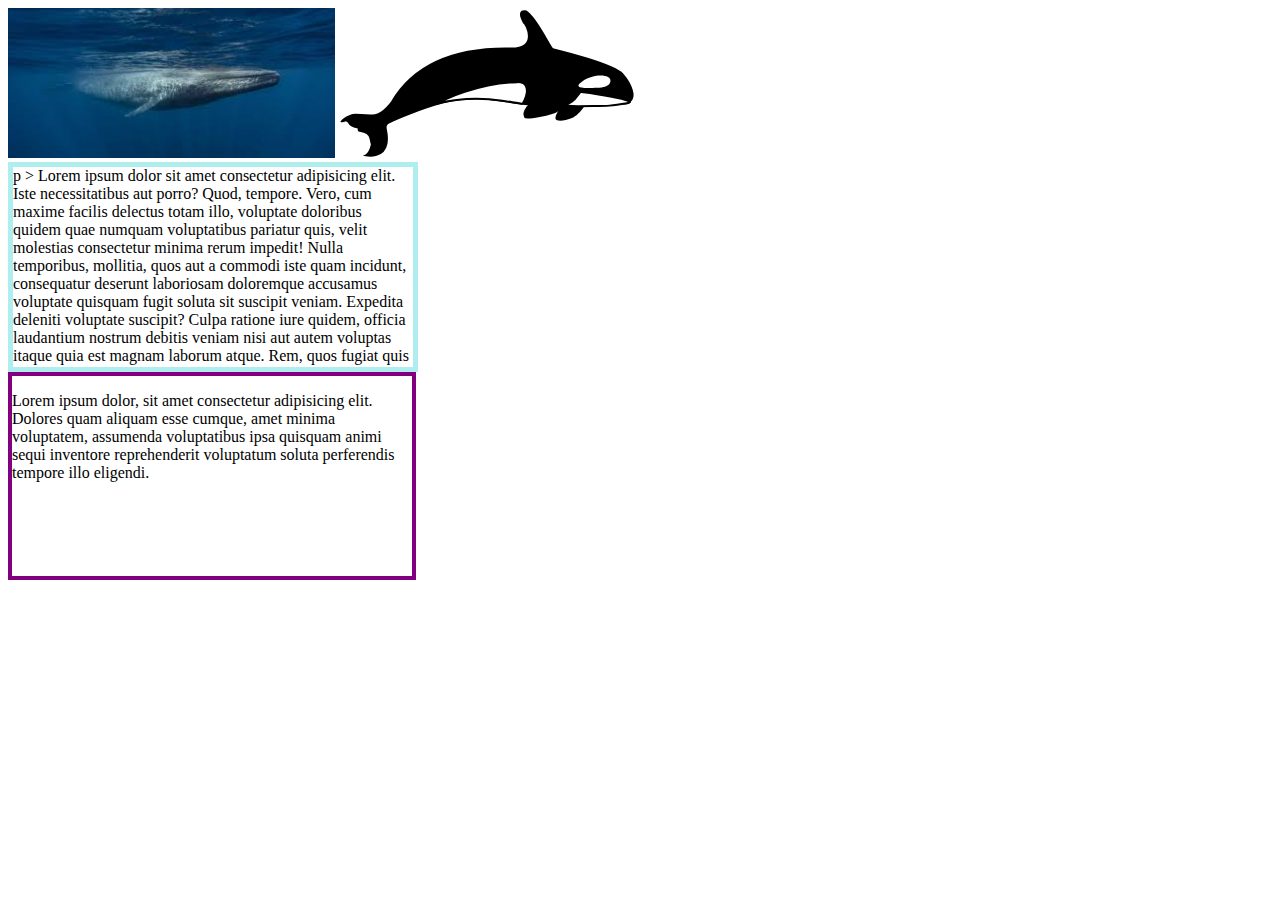
<file: index.html>
<!DOCTYPE html>
<html lang="en">
<head>
    <meta charset="UTF-8">
    <meta name="viewport" content="width=device-width, initial-scale=1.0">
    <title>New CSS3</title>
    <link rel="stylesheet" href="style.css">
</head>
<body>
    <div class="images">
        <img class="blue-whale" src="images/Blue_whale.jpg" alt="">
        <img class="killer-whale" src="images/killer-whale.svg" alt="">
    </div>
    <div class="box">
     p > Lorem ipsum dolor sit amet consectetur adipisicing elit. Iste necessitatibus aut porro? Quod, tempore. Vero, cum maxime facilis delectus totam illo, voluptate doloribus quidem quae numquam voluptatibus pariatur quis, velit molestias consectetur minima rerum impedit! Nulla temporibus, mollitia, quos aut a commodi iste quam incidunt, consequatur deserunt laboriosam doloremque accusamus voluptate quisquam fugit soluta sit suscipit veniam. Expedita deleniti voluptate suscipit? Culpa ratione iure quidem, officia laudantium nostrum debitis veniam nisi aut autem voluptas itaque quia est magnam laborum atque. Rem, quos fugiat quis provident ipsum temporibus nobis ex quod et nihil aliquid eos laudantium facere pariatur maiores tempora enim aut impedit atque soluta sed accusantium beatae, sunt voluptate. Sit repudiandae voluptatibus dignissimos ad eligendi ut optio iusto, voluptates ipsa.
    </div>
    <div class ="box2">
        <p>Lorem ipsum dolor, sit amet consectetur adipisicing elit. Dolores quam aliquam esse cumque, amet minima voluptatem, assumenda voluptatibus ipsa quisquam animi sequi inventore reprehenderit voluptatum soluta perferendis tempore illo eligendi.</p>
    </div>
</body>
</html>
</file>
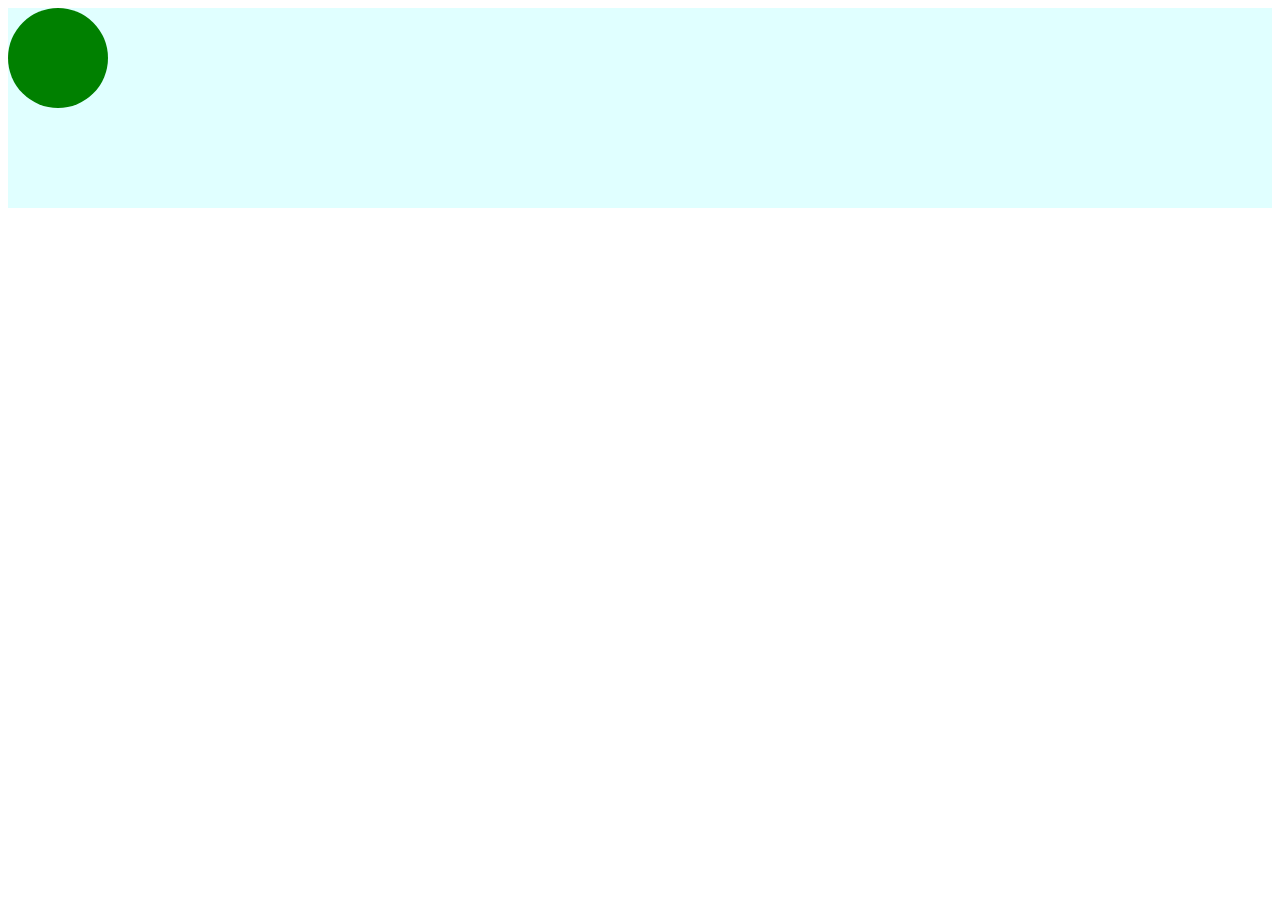
<file: animation.html>
<!DOCTYPE html>
<html lang="en">
<head>
    <meta charset="UTF-8">
    <meta name="viewport" content="width=device-width, initial-scale=1.0">
    <title>Animation</title>
    <style>
        @keyframes slidein {
            0%{
                left: 0px;
                top:0;
                background-color: green;
            }
            50%{
                 left: 400px;
                 top: 100px;
                 background-color: brown;
            }
            100%{
                left: 800px;
                top: 0;
                background-color: yellow;
            }
            
        }
        .stage{
            background-color: lightcyan;
            height: 200px;
            min-width: 800px;
        }
        .ball{
            width: 100px;
            height: 100px;
            border-radius: 50%;
            background-color: green;
            position: absolute;
        }
        .stage:hover .ball{
            animation: slidein 3s ease-in-out 1s infinite alternate;
        }
    </style>
</head>
<body>
    <div class="stage">
        <div class="ball">
        </div>
    </div>
    
</body>
</html>
</file>
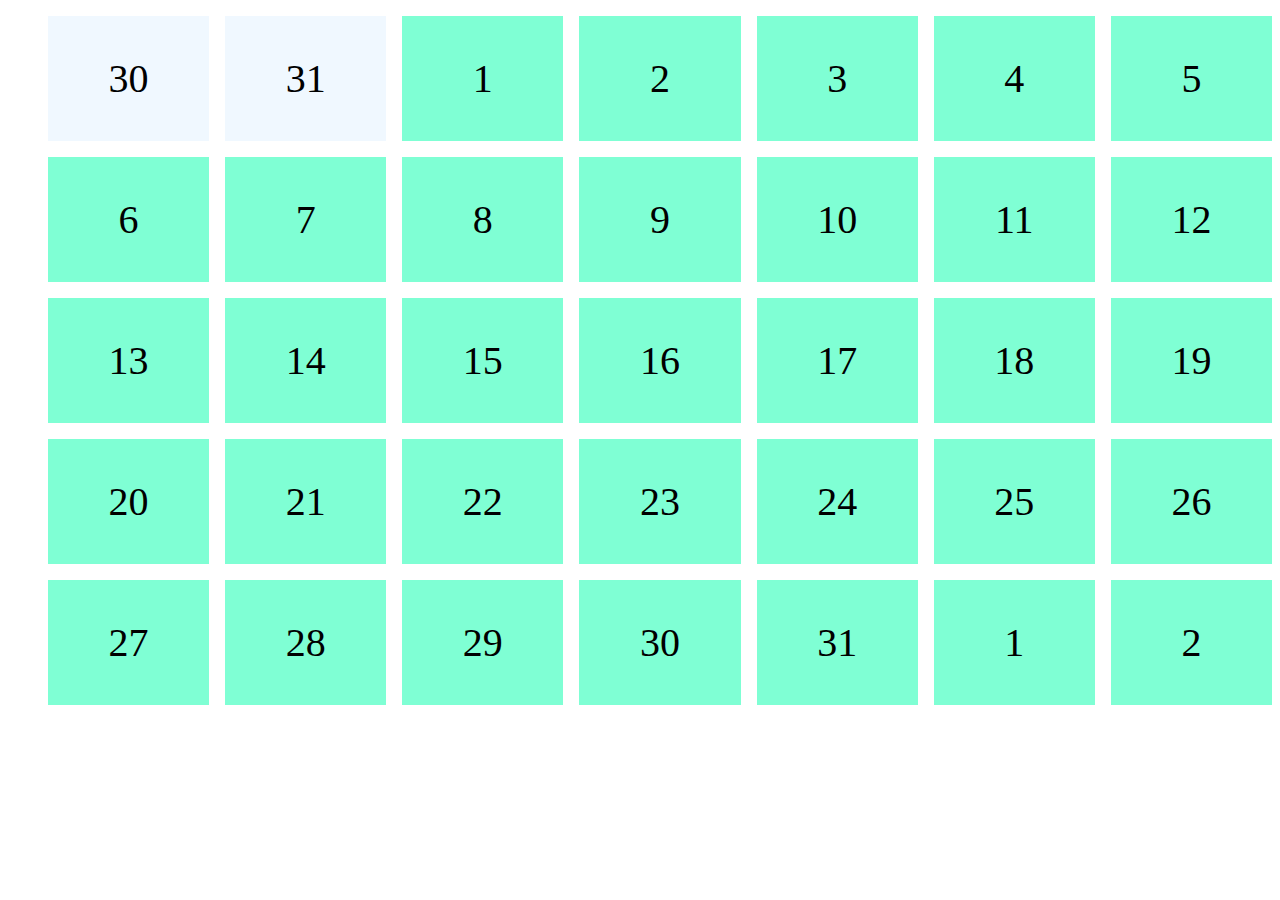
<file: calender.html>
<!DOCTYPE html>
<html lang="en">
<head>
    <meta charset="UTF-8">
    <meta name="viewport" content="width=device-width, initial-scale=1.0">
    <title>Calender</title>
    <style>
        .calender ul{
            display: grid;
            grid-template-columns: repeat(7, 1fr);
            grid-gap: 1em;
        }
        .calender li{
            display: flex;
            justify-content: center;
            align-items: center;
            list-style: none;
            font-size: 2.5em;
            height: 125px;
            background-color: aquamarine;
        }
        .other-month{
            background-color: aliceblue !important;
        }
    </style>
</head>
<body>
    <div class="calender">
        <ul>
            <li class="other-month">30</li>
            <li class="other-month">31</li>
            <li>1</li>
            <li>2</li>
            <li>3</li>
            <li>4</li>
            <li>5</li>
            <li>6</li>
            <li>7</li>
            <li>8</li>
            <li>9</li>
            <li>10</li>
            <li>11</li>
            <li>12</li>
            <li>13</li>
            <li>14</li>
            <li>15</li>
            <li>16</li>
            <li>17</li>
            <li>18</li>
            <li>19</li>
            <li>20</li>
            <li>21</li>
            <li>22</li>
            <li>23</li>
            <li>24</li>
            <li>25</li>
            <li>26</li>
            <li>27</li>
            <li>28</li>
            <li>29</li>
            <li>30</li>
            <li>31</li>
            <li>1</li>
            <li>2</li>
        </ul>
    </div>
</body>
</html>
</file>
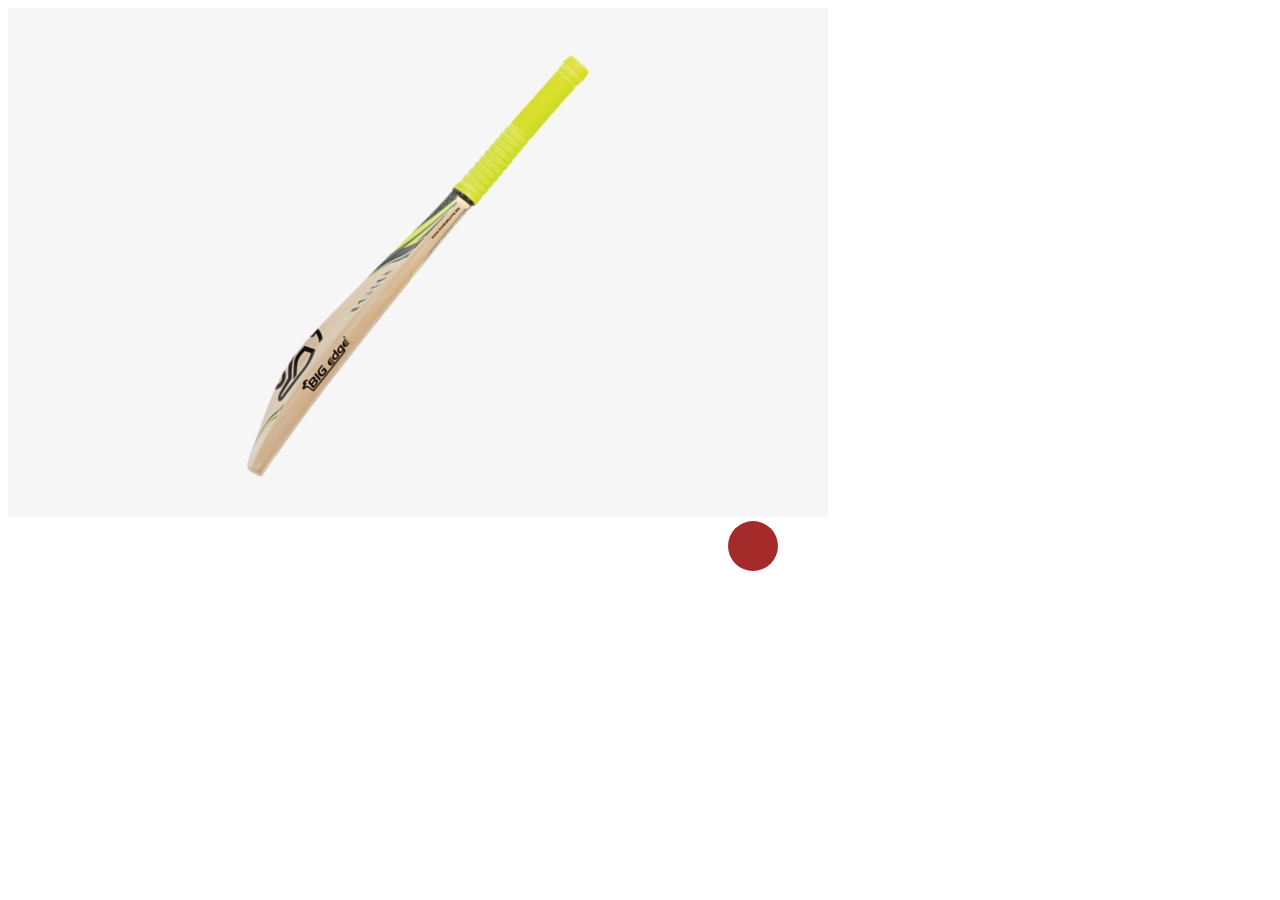
<file: cricket.html>
<!DOCTYPE html>
<html lang="en">
<head>
    <meta charset="UTF-8">
    <meta name="viewport" content="width=device-width, initial-scale=1.0">
    <title>Cricket match</title>
    <style>
        .Ball{
            height: 50px;
            width: 50px;
            background-color: brown;
            border-radius: 50%;
            position: relative;
            left: 720px;
            transition: transform 2s ease-in-out 0.2s;
        }
        .field:hover .Ball{
            transform: translate(700px, -200px)
        }
        .Bat{

            transition: transform .2s ease-in-out;
        }
        .Bat:hover{
            transform: rotate(-45deg);
            transform-origin: 100% 0%;
        }
    </style>
</head>
<body>
    <div class="field">
        <img class="Bat" src="images/cricket-bat.png" alt="">
        <div class="Ball">

        </div>
    </div>

</body>
</html>
</file>
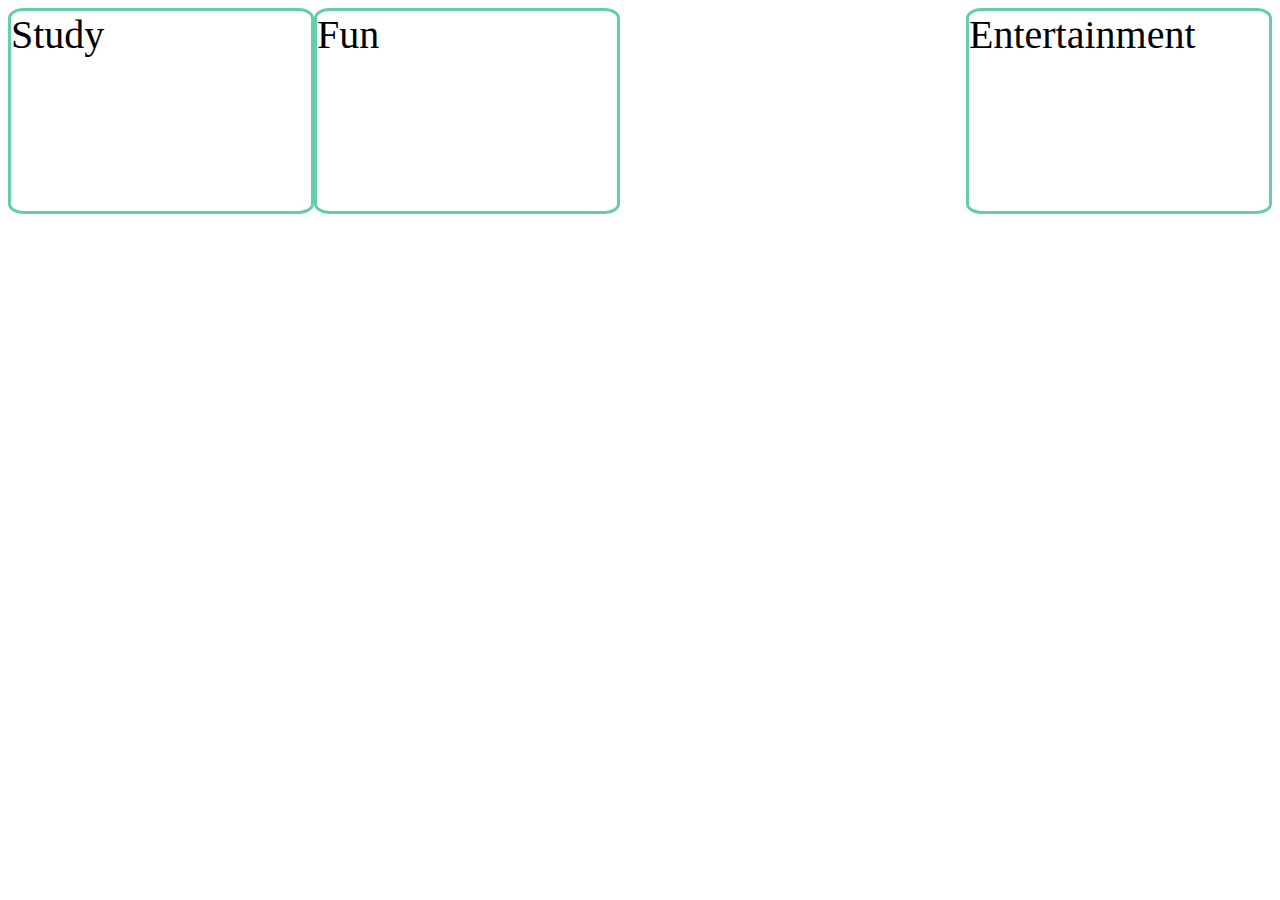
<file: flexbox.html>
<!DOCTYPE html>
<html lang="en">
<head>
    <meta charset="UTF-8">
    <meta name="viewport" content="width=device-width, initial-scale=1.0">
    <title>FlexBox</title>
    <style>
        .container{
            display: flex;
            justify-content: space-evenly;
            /* align-items: center; for vertical flex */
            flex-direction: row;
            /* flex-direction: column;  for vertical flex direction */
        }
        .box{
            width:300px;
            height:200px;
            font-size: 40px;
            border: 3px solid mediumaquamarine;
            border-radius: 5%;

        }
        .entertainment{
            margin-left: auto;
        }
    </style>
</head>
<body>
    <div class="container">
        <div class="box">Study</div>
        <div class="box">Fun</div>
        <div class="box entertainment">Entertainment</div>
    </div>
</body>
</html>
</file>
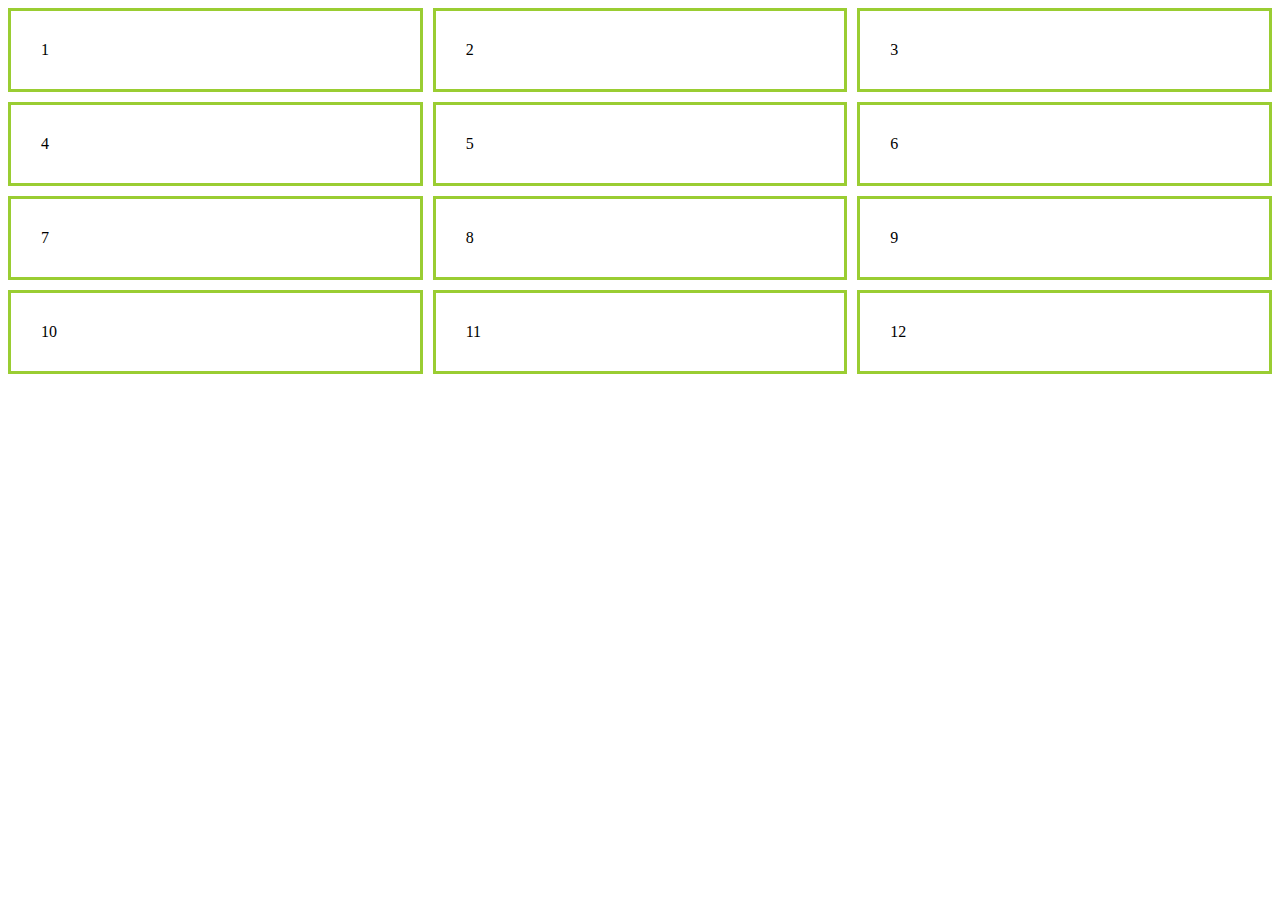
<file: Grid.html>
<!DOCTYPE html>
<html lang="en">
<head>
    <meta charset="UTF-8">
    <meta name="viewport" content="width=device-width, initial-scale=1.0">
    <title>Grid</title>
    <style>
        .grid{
            display: grid;
            /* grid-template-columns: 150px 150px 150px 100px; */
            grid-template-columns: repeat(3,1fr);
            grid-gap: 10px;
        }
        .box{
            /* width: 200px;
            height: 100px; */
            border: 3px solid yellowgreen;
            padding: 30px;

        }
    </style>
</head>
<body>
    <div class="grid">
        <div class="box">1</div>
        <div class="box">2</div>
        <div class="box">3</div>
        <div class="box">4</div>
        <div class="box">5</div>
        <div class="box">6</div>
        <div class="box">7</div>
        <div class="box">8</div>
        <div class="box">9</div>
        <div class="box">10</div>
        <div class="box">11</div>
        <div class="box">12</div>
    </div>
</body>
</html>
</file>
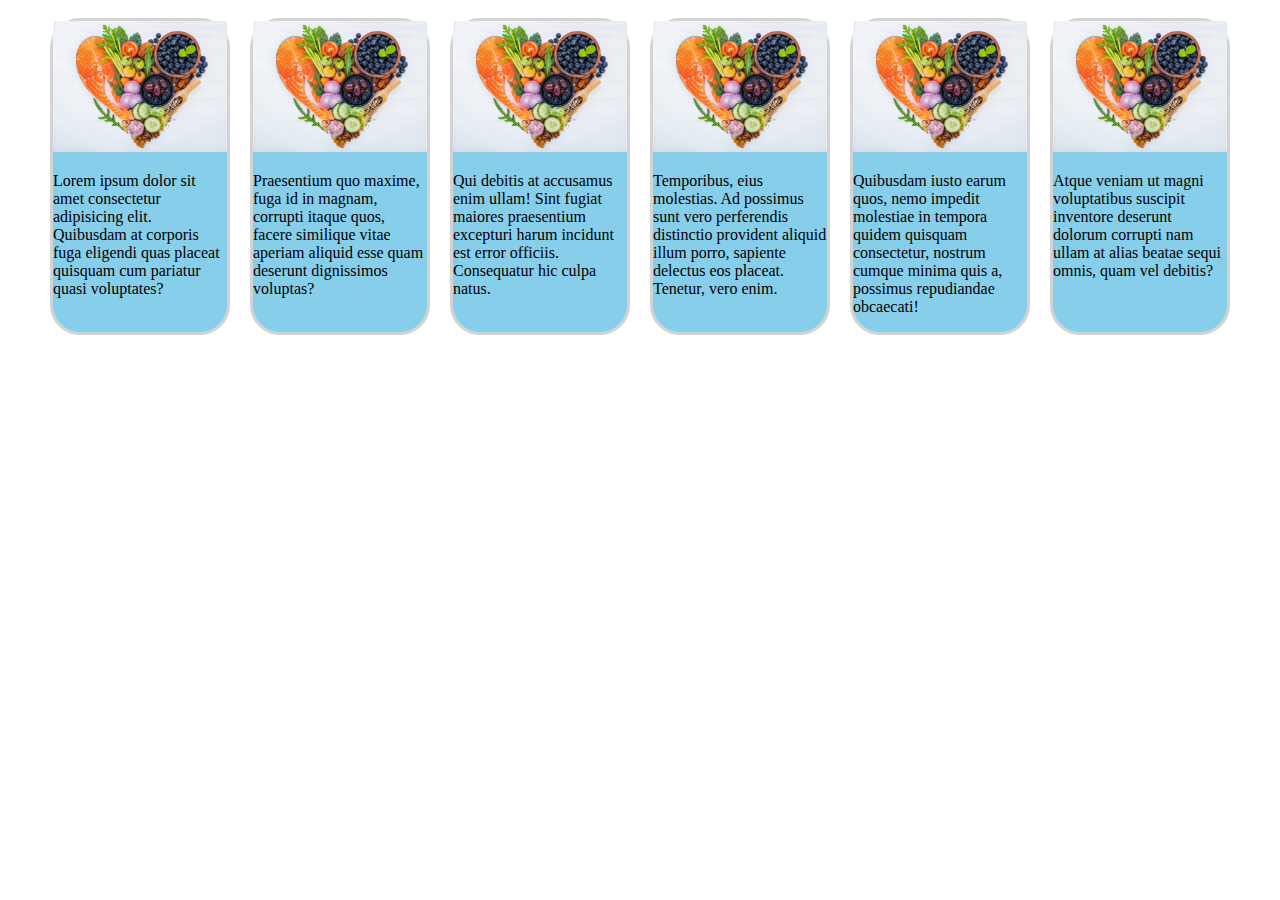
<file: mediaQuary.html>
<!DOCTYPE html>
<html lang="en">
<head>
    <meta charset="UTF-8">
    <meta name="viewport" content="width=device-width, initial-scale=1.0">
    <title>Media Query</title>
    <style>
        .container{
            display: flex;
            flex-direction: row;
            /* flex-wrap: wrap; */
            max-width: 1200px;
            margin: 0 auto;
        }
        .food{
            border: 3px solid lightgrey;
            border-radius: 30px;
            margin: 10px;
            width:500px;
        }
        .food img{
            width:100%;
        }
        @media (max-width: 760px) {
            .container{
                flex-direction: column;
            }
            .container .food{
                background-color: rosybrown;
            }
        }
        @media (min-width: 1100px) {
            .container .food{
                background-color: skyblue;
            }
        }
    </style>
</head>
<body>
    <div class="container">
        <div class="food">
            <img src="images/Food.jpg" alt="">
            <p>Lorem ipsum dolor sit amet consectetur adipisicing elit. Quibusdam at corporis fuga eligendi quas placeat quisquam cum pariatur quasi voluptates?</p>
        </div>
        <div class="food">
            <img src="images/Food.jpg" alt="">
            <p>Praesentium quo maxime, fuga id in magnam, corrupti itaque quos, facere similique vitae aperiam aliquid esse quam deserunt dignissimos voluptas?</p>
        </div>
        <div class="food">
            <img src="images/Food.jpg" alt="">
            <p>Qui debitis at accusamus enim ullam! Sint fugiat maiores praesentium excepturi harum incidunt est error officiis. Consequatur hic culpa natus.</p>
        </div>
        <div class="food">
            <img src="images/Food.jpg" alt="">
            <p>Temporibus, eius molestias. Ad possimus sunt vero perferendis distinctio provident aliquid illum porro, sapiente delectus eos placeat. Tenetur, vero enim.</p>
        </div>
        <div class="food">
            <img src="images/Food.jpg" alt="">
            <p>Quibusdam iusto earum quos, nemo impedit molestiae in tempora quidem quisquam consectetur, nostrum cumque minima quis a, possimus repudiandae obcaecati!</p>
        </div>
        <div class="food">
            <img src="images/Food.jpg" alt="">
            <p>Atque veniam ut magni voluptatibus suscipit inventore deserunt dolorum corrupti nam ullam at alias beatae sequi omnis, quam vel debitis?</p>
        </div>
    </div>
</body>
</html>
</file>
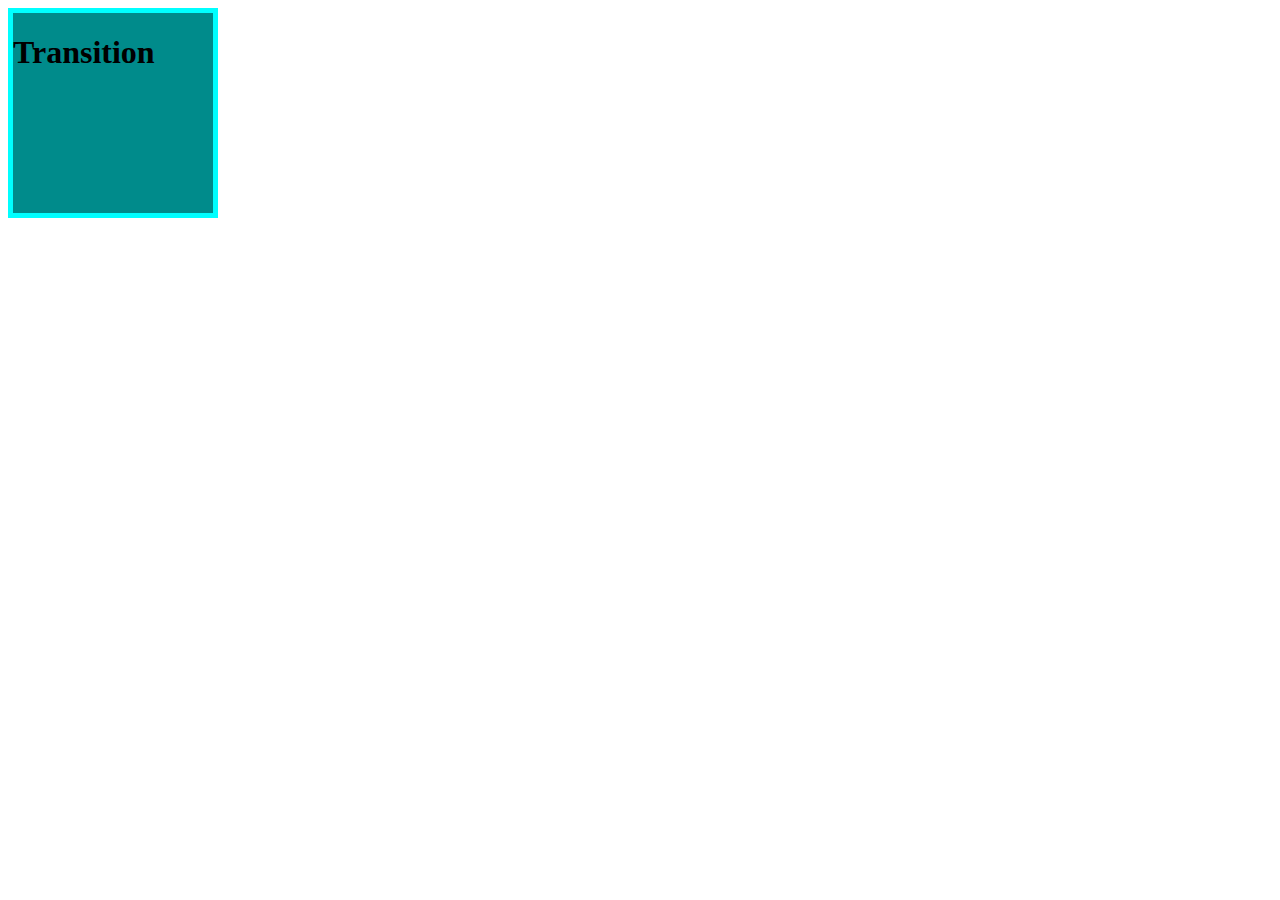
<file: transition.html>
<!DOCTYPE html>
<html lang="en">
<head>
    <meta charset="UTF-8">
    <meta name="viewport" content="width=device-width, initial-scale=1.0">
    <title>Document</title>
    <style>
        .box{
            width: 200px;
            height: 200px;
            border: 5px solid cyan;
            background-color: darkcyan;
            transition: background-color 5s ease 3s;
        }
        .box:hover{
            background-color: blueviolet;
        }
    </style>
</head>
<body>
   <div class="box">
    <h1>Transition</h1>
   </div> 
</body>
</html>
</file>
<file: style.css>
.box{
    width : 400px;
    height: 200px;
    border: 5px solid paleturquoise;
    overflow: scroll;
}
.box2{
    border: 4px solid purple;
    width:400px;
    height: 200px;
}
.images .blue-whale{
    height: 150px;
    width: 150x;
}
.images .killer-whale{
    height: 150px;
    width: 150x;
}
</file>
